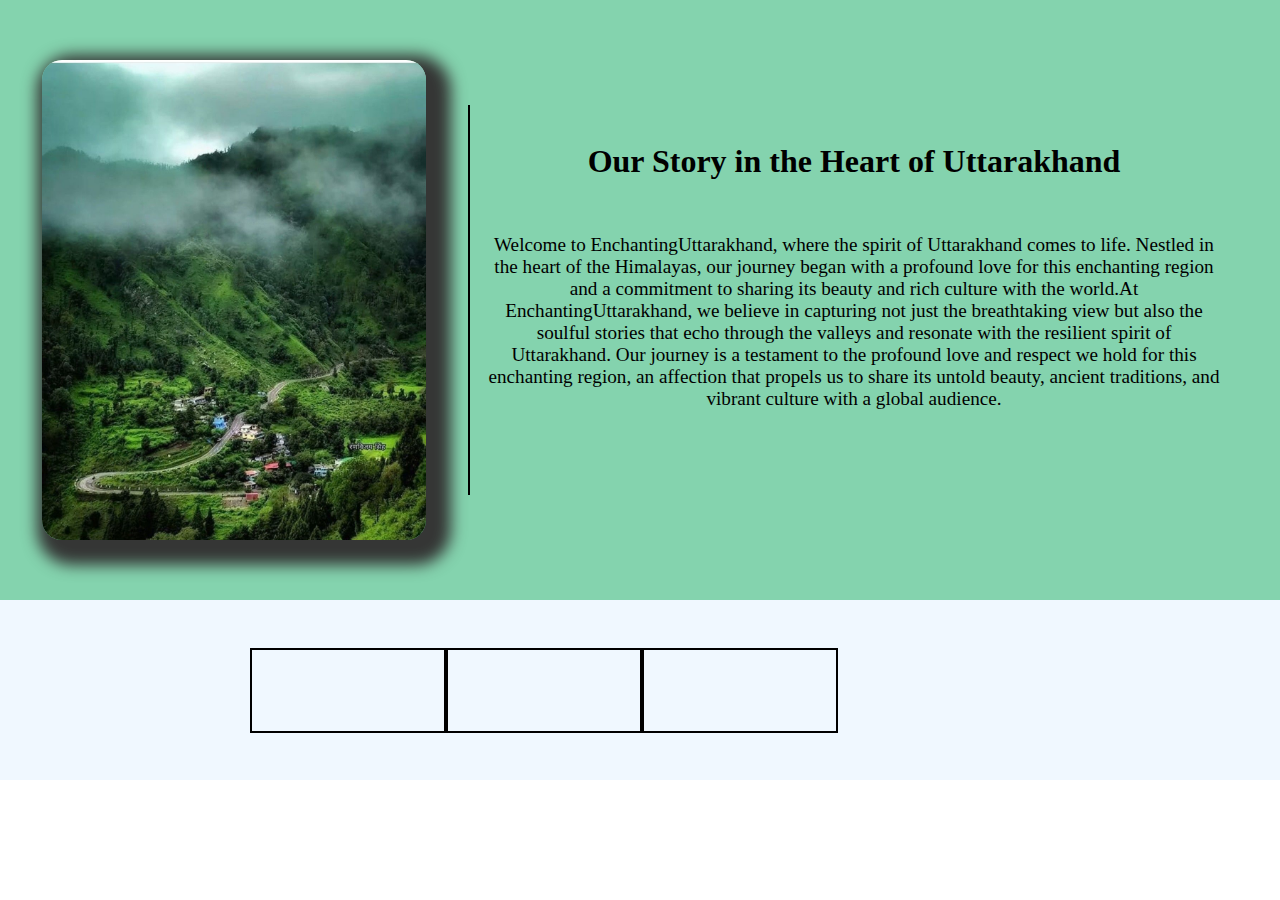
<file: about-us.html>
<!DOCTYPE html>
<html lang="en">
<head>
    <meta charset="UTF-8">
    <meta name="viewport" content="width=device-width, initial-scale=1.0">
    <title>Document</title>
    <link rel="stylesheet" href="about-us.css">
</head>
<body>
    <div class="content">
        <div class="content-img"></div>
        <div class="content-txt">
            <div class="content-txt1">Our Story in the Heart of Uttarakhand</div>
            <div class="content-txt2">Welcome to EnchantingUttarakhand, where the spirit of Uttarakhand comes to life. Nestled in the heart of the Himalayas, our journey began with a profound love for this enchanting region and a commitment to sharing its beauty and rich culture with the world.At EnchantingUttarakhand, we believe in capturing not just the breathtaking view but also the soulful stories that echo through the valleys and resonate with the resilient spirit of Uttarakhand. Our journey is a testament to the profound love and respect we hold for this enchanting region, an affection that propels us to share its untold beauty, ancient traditions, and vibrant culture with a global audience.</div>
        </div>
    </div>
    <div class="footer">
        <div class="footer-box"></div>
        <div class="footer-box"></div>
        <div class="footer-box"></div>
        <div class="footer-box last"></div>
    </div>
</body>
</html>
</file>
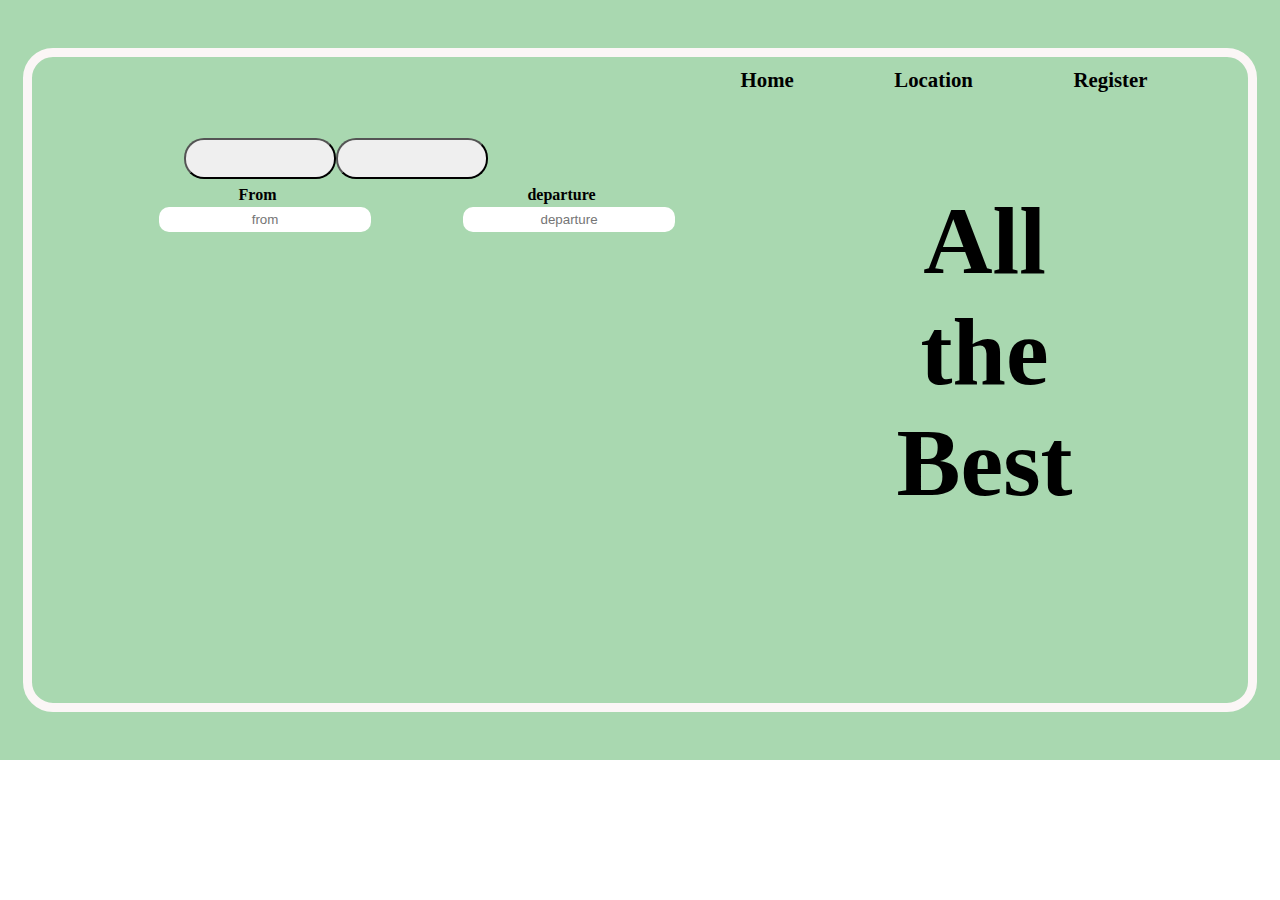
<file: departure.html>
<!DOCTYPE html>
<html lang="en">
<head>
    <meta charset="UTF-8">
    <meta name="viewport" content="width=device-width, initial-scale=1.0">
    <title>departure</title>
    <link rel="stylesheet" href="departure.css">
</head>
<body>
    <div class="bigbox">
        <div class="bigbox1">
            <div class="navbar">
                <div class="navbar-box">
                    <p>Home</p>
                    <p>Location</p>
                    <p>Register</p>
                </div>
            </div>

            <div class="btn">
                <button class="btn1 btnin"></button>
                <button class="btn2 btnin"></button>
            </div>

            <div class="content">
                <div class="con-form">
                    <div class="form-txt">
                        <p class="from-txt1">From</p>
                        <p class="dep-txt2">departure</p>
                    </div>

                    <div class="placeholder">
                        <input class="placeholderin" type="text" placeholder="from">
                        <input class="placeholderin" type="text" placeholder="departure">
                    </div>
                </div>
                <div class="con-hed">
                    <p>All</p>
                    <p class="con-hed-middle">the</p>
                    <p>Best</p>
                </div>
            </div>
        </div>
    </div>
</body>
</html>
</file>
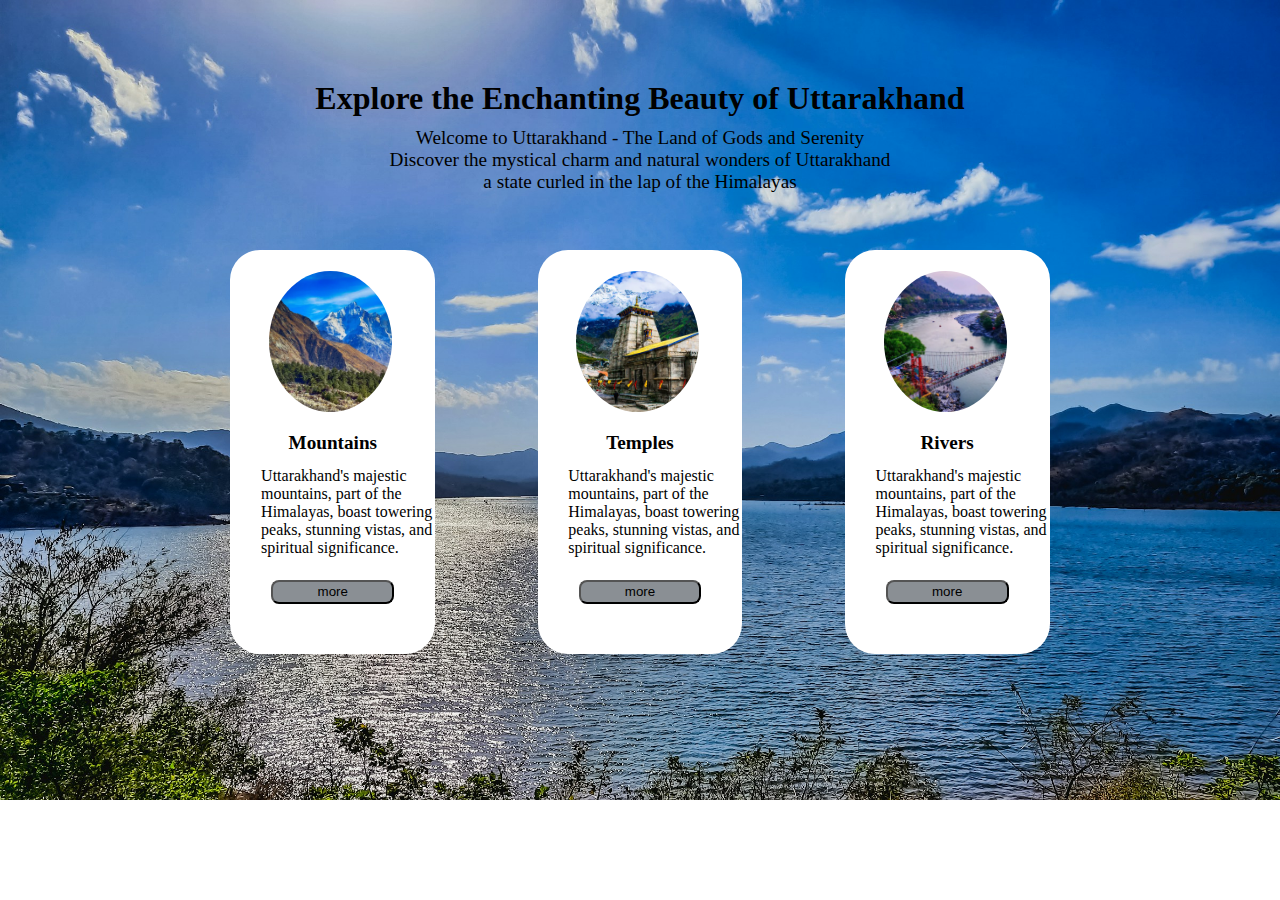
<file: destination.html>
<!DOCTYPE html>
<html lang="en">
<head>
    <meta charset="UTF-8">
    <meta name="viewport" content="width=device-width, initial-scale=1.0">
    <title>Destination</title>
    <link rel="stylesheet" href="destination.css">
    
</head>
<body>
    <div class="content">
        <div class="big-box">
            <div class="big-box1">
                <p class="box1-hed">Explore the Enchanting Beauty of Uttarakhand</p>
                <p class="box2-para">Welcome to Uttarakhand - The Land of Gods and Serenity</p>
                <p class="box2-para">Discover the mystical charm and natural wonders of Uttarakhand </p>
                <p class="box2-para">a state curled in the lap of the Himalayas</p>
    
            </div>
    
            <div class="big-box2">
                <div class="big2-box1 box">
                    <div class="box-image image1"></div>
                    <div class="box-txt">
                        <div class="box-txt-hed">Mountains</div>
                        <p class="box-txt-para">Uttarakhand's majestic mountains, part of the Himalayas, boast towering peaks, stunning vistas, and spiritual significance.</p>
                        <a href="more1.html"><button class='more'>more</button></a>
                    </div>
                </div>
                <div class="big2-box2 box">
                    <div class="box-image image2"></div>
                    <div class="box-txt">
                        <div class="box-txt-hed">Temples</div>
                        <p class="box-txt-para">Uttarakhand's majestic mountains, part of the Himalayas, boast towering peaks, stunning vistas, and spiritual significance.</p>
                        <a href="more2.html"><button class='more'>more</button></a>
                    </div>
                </div>
                <div class="big2-box3 box">
                    <div class="box-image image3"></div>
                    <div class="box-txt">
                        <div class="box-txt-hed">Rivers</div>
                        <p class="box-txt-para">Uttarakhand's majestic mountains, part of the Himalayas, boast towering peaks, stunning vistas, and spiritual significance.</p>
                        <a href="more3.html"><button class='more'>more</button></a>
                    </div>
                </div>
            </div>
        </div>
    </div>
</body>
</html>
</file>
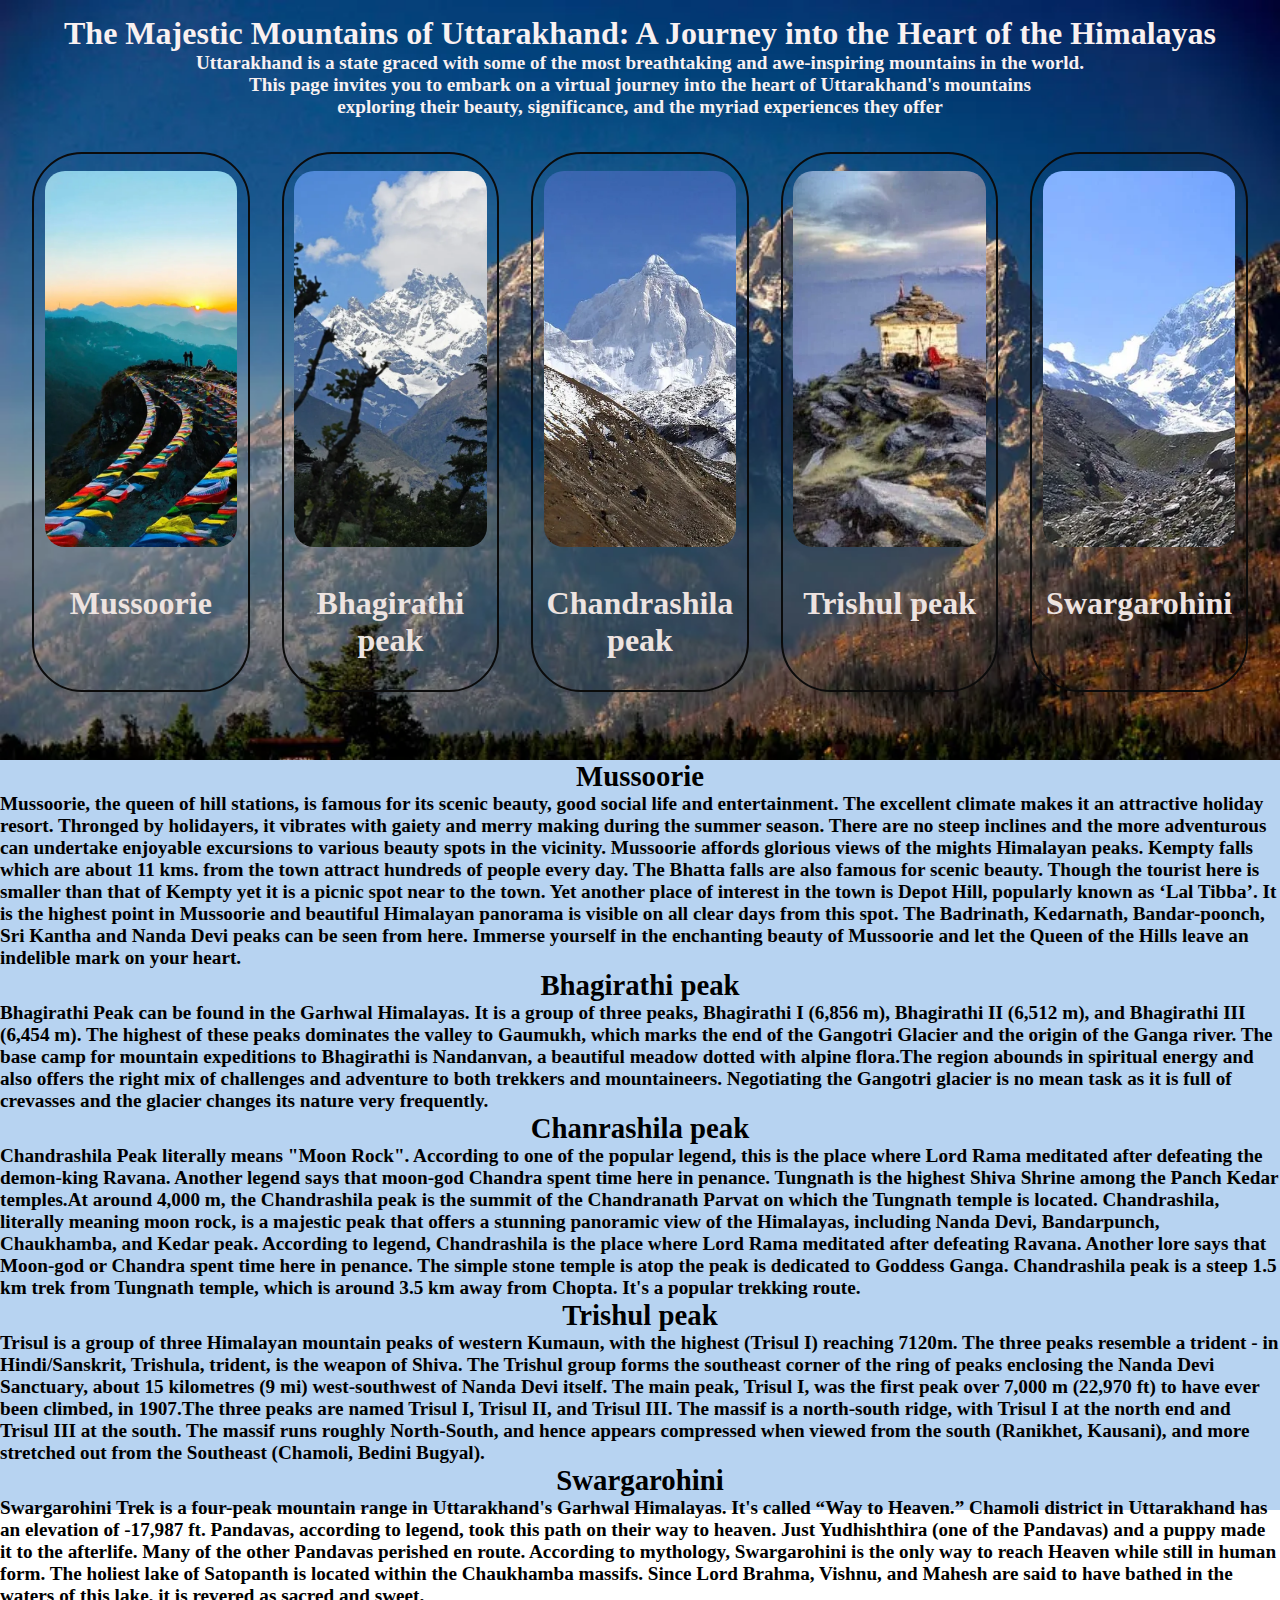
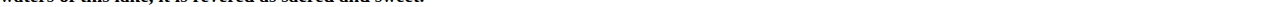
<file: more1.html>
<!DOCTYPE html>
<html lang="en">
<head>
    <meta charset="UTF-8">
    <meta name="viewport" content="width=device-width, initial-scale=1.0">
    <title>mountains</title>
    <link rel="stylesheet" href="more1.css">
</head>
<body>
    <div class="content">
        <div class="big-box1">
            <p>The Majestic Mountains of Uttarakhand: A Journey into the Heart of the Himalayas</p>
            <p class="para"> Uttarakhand is a state graced with some of the most breathtaking and awe-inspiring mountains in the world.</p>
            <p class="para"> This page invites you to embark on a virtual journey into the heart of Uttarakhand's mountains</p>
            <p class="para">exploring their beauty, significance, and the myriad experiences they offer</p>
        </div>
        <div class="big-box2">
            <div class="box2-box1 box">
                <div class="box1-img1 img"></div>
                <p>Mussoorie</p>
                
            </div>
            <div class="box2-box2 box">
                <div class="box1-img2 img"></div>
                <p>Bhagirathi peak</p>
            </div>
            <div class="box2-box3 box">
                <div class="box1-img3 img"></div>
                <p>Chandrashila peak</p>
            </div>
            <div class="box2-box4 box">
                <div class="box1-img4 img"></div>
                <p>Trishul peak</p>
            </div>
            <div class="box2-box5 box">
                <div class="box1-img5 img"></div>
                <p>Swargarohini</p>
            </div>
        </div>
    </div>
   <div class="big3-box hed">
    <div class="big3-box1 con">
        <p>
            <h1 id="h1">Mussoorie</h1>
            Mussoorie, the queen of hill stations, is famous for its scenic beauty, good social life and entertainment. The excellent climate makes it an attractive holiday resort. Thronged by holidayers, it vibrates with gaiety and merry making during the summer season. There are no steep inclines and the more adventurous can undertake enjoyable excursions to various beauty spots in the vicinity. Mussoorie affords glorious views of the mights Himalayan peaks. Kempty falls which are about 11 kms. from the town attract hundreds of people every day. The Bhatta falls are also famous for scenic beauty. Though the tourist here is smaller than that of Kempty yet it is a picnic spot near to the town. Yet another place of interest in the town is Depot Hill, popularly known as ‘Lal Tibba’. It is the highest point in Mussoorie and beautiful Himalayan panorama is visible on all clear days from this spot. The Badrinath, Kedarnath, Bandar-poonch, Sri Kantha and Nanda Devi peaks can be seen from here. Immerse yourself in the enchanting beauty of Mussoorie and let the Queen of the Hills leave an indelible mark on your heart.
        </p>
</div>
<div class="big3-box2 con">
        <p>
            <h2 id="h1">Bhagirathi peak</h2>
            Bhagirathi Peak can be found in the Garhwal Himalayas. It is a group of three peaks, Bhagirathi I (6,856 m), Bhagirathi II (6,512 m), and Bhagirathi III (6,454 m). The highest of these peaks dominates the valley to Gaumukh, which marks the end of the Gangotri Glacier and the origin of the Ganga river. The base camp for mountain expeditions to Bhagirathi is Nandanvan, a beautiful meadow dotted with alpine flora.The region abounds in spiritual energy and also offers the right mix of challenges and adventure to both trekkers and mountaineers. Negotiating the Gangotri glacier is no mean task as it is ​full of crevasses and the glacier changes its nature very frequently. 
        </p>
</div>
<div class="big3-box3 con">
        <p>
            <h3 id="h1">Chanrashila peak</h3>
            Chandrashila Peak literally means "Moon Rock". According to one of the popular legend, this is the place where Lord Rama meditated after defeating the demon-king Ravana. Another legend says that moon-god Chandra spent time here in penance. Tungnath is the highest Shiva Shrine among the Panch Kedar temples.At around 4,000 m, the Chandrashila peak is the summit of the Chandranath Parvat on which the Tungnath temple is located. Chandrashila, literally meaning moon rock, is a majestic peak that offers a stunning panoramic view of the Himalayas, including Nanda Devi, Bandarpunch, Chaukhamba, and Kedar peak. According to legend, Chandrashila is the place where Lord Rama meditated after defeating Ravana. Another lore says that Moon-god or Chandra spent time here in penance. The simple stone temple is atop the peak is dedicated to Goddess Ganga. Chandrashila peak is a steep 1.5 km trek from Tungnath temple, which is around 3.5 km away from Chopta. It's a popular trekking route.
        </p>
</div>
<div class="big3-box4 con">
    <p>
        <h4 id="h1">Trishul peak</h4>
        Trisul is a group of three Himalayan mountain peaks of western Kumaun, with the highest (Trisul I) reaching 7120m. The three peaks resemble a trident - in Hindi/Sanskrit, Trishula, trident, is the weapon of Shiva. The Trishul group forms the southeast corner of the ring of peaks enclosing the Nanda Devi Sanctuary, about 15 kilometres (9 mi) west-southwest of Nanda Devi itself. The main peak, Trisul I, was the first peak over 7,000 m (22,970 ft) to have ever been climbed, in 1907.The three peaks are named Trisul I, Trisul II, and Trisul III. The massif is a north-south ridge, with Trisul I at the north end and Trisul III at the south. The massif runs roughly North-South, and hence appears compressed when viewed from the south (Ranikhet, Kausani), and more stretched out from the Southeast (Chamoli, Bedini Bugyal).
    </p>
</div>
<div class="big3-box5 con">
    <p>
        <h4 id="h1">Swargarohini</h5>
            Swargarohini Trek is a four-peak mountain range in Uttarakhand's Garhwal Himalayas. It's called “Way to Heaven.” Chamoli district in Uttarakhand has an elevation of -17,987 ft. Pandavas, according to legend, took this path on their way to heaven. Just Yudhishthira (one of the Pandavas) and a puppy made it to the afterlife. Many of the other Pandavas perished en route. According to mythology, Swargarohini is the only way to reach Heaven while still in human form. The holiest lake of Satopanth is located within the Chaukhamba massifs. Since Lord Brahma, Vishnu, and Mahesh are said to have bathed in the waters of this lake, it is revered as sacred and sweet.
    </p>
</div>
   </div>



</body>
</html>
</file>
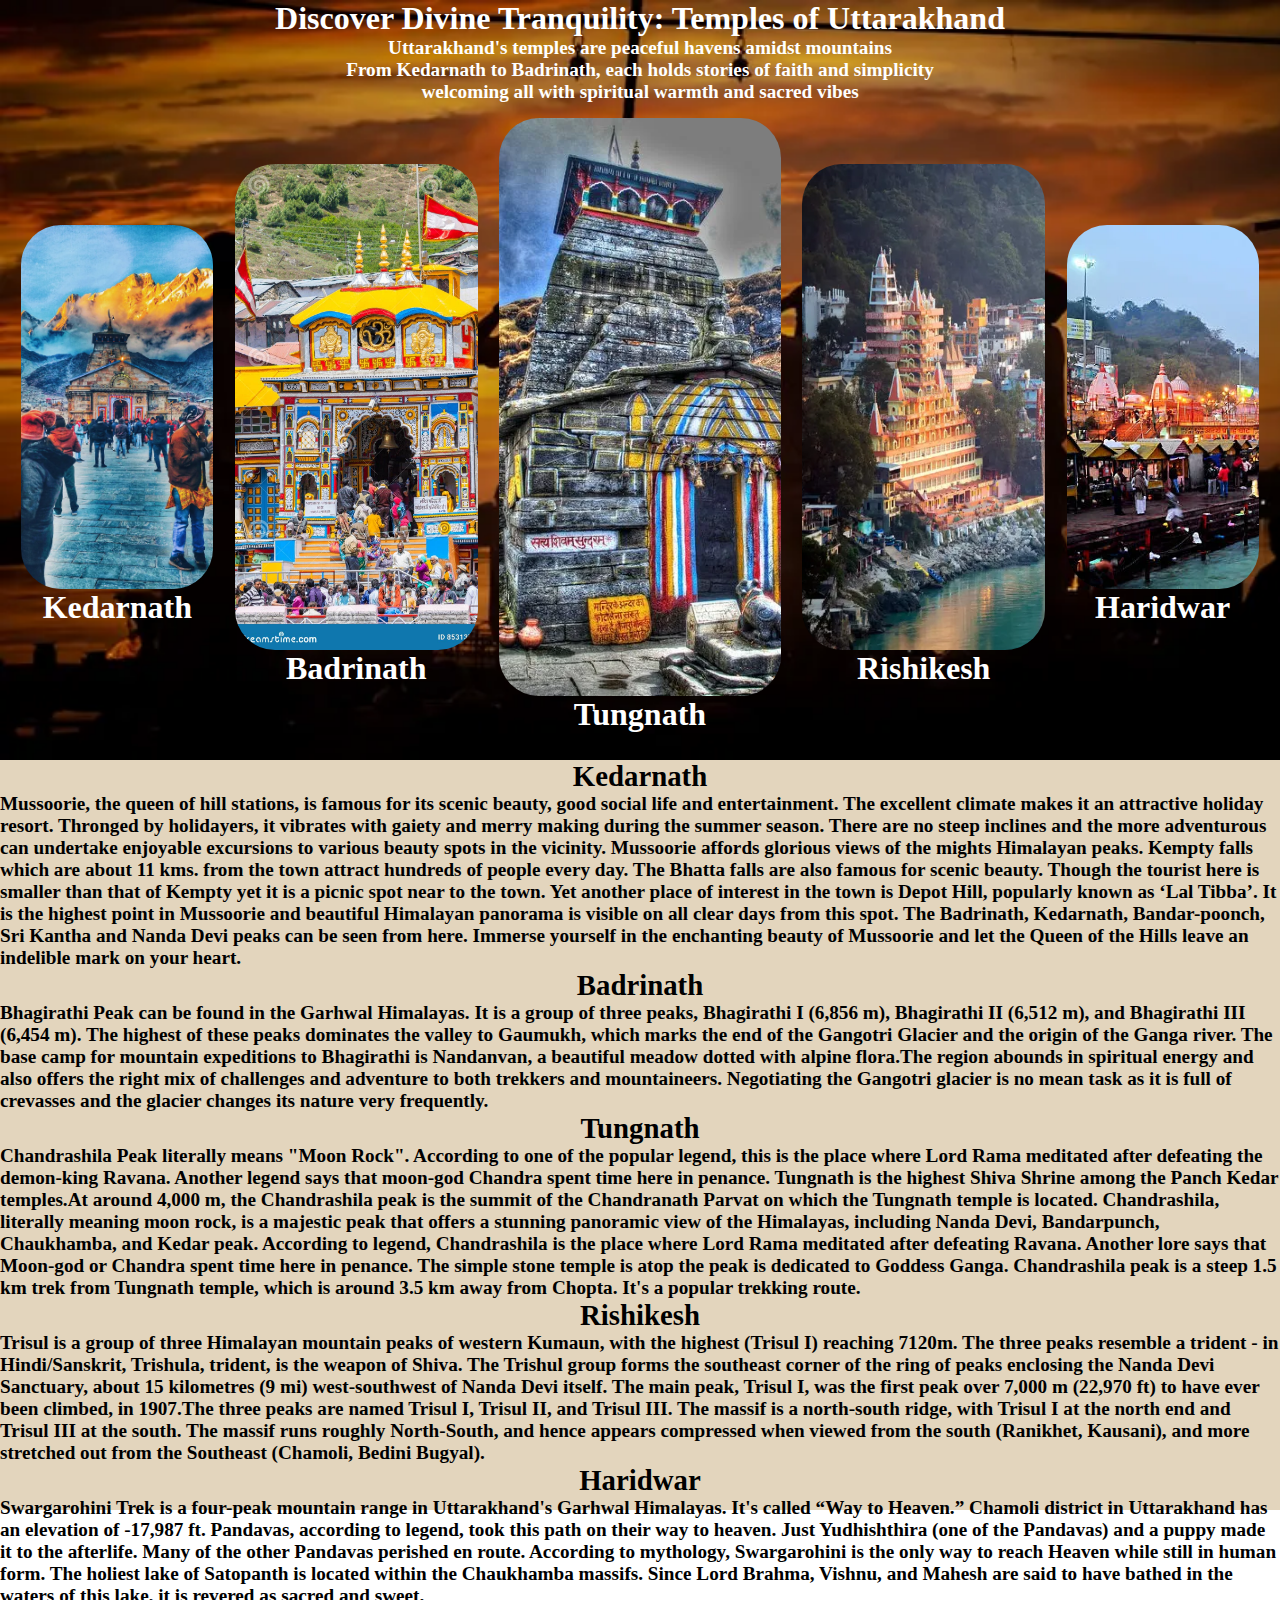
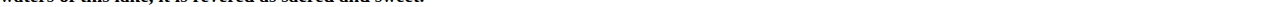
<file: more2.html>
<!DOCTYPE html>
<html lang="en">
<head>
    <meta charset="UTF-8">
    <meta name="viewport" content="width=device-width, initial-scale=1.0">
    <title>temples</title>
    <link rel="stylesheet" href="more2.css">
</head>
<body>
   
    <div class="content">
        <div class="big-box1">
            <p>Discover Divine Tranquility: Temples of Uttarakhand</p>
            <p class="para">Uttarakhand's temples are peaceful havens amidst mountains</p>
            <p class="para">From Kedarnath to Badrinath, each holds stories of faith and simplicity<p>
            <p class="para">welcoming all with spiritual warmth and sacred vibes</p>
        </div>
        <div class="big-box2">
            <div class="box2-box1 boxp">
                <div class="box1-img1 img"></div>
                <p>Kedarnath</p>
                
            </div>
            <div class="box2-box2 boxp">
                <div class="box1-img2 img"></div>
                <p>Badrinath</p>
            </div>
            <div class="box2-box3 boxp">
                <div class="box1-img3 img"></div>
                <p>Tungnath</p>
            </div>
            <div class="box2-box4 boxp">
                <div class="box1-img4 img"></div>
                <p>Rishikesh</p>
            </div>
            <div class="box2-box5 boxp">
                <div class="box1-img5 img"></div>
                <p>Haridwar</p>
            </div>
        </div>
    </div>
    <div class="big3-box hed">
        <div class="big3-box1 con">
            <p>
                <h1 id="h1">Kedarnath</h1>
                Mussoorie, the queen of hill stations, is famous for its scenic beauty, good social life and entertainment. The excellent climate makes it an attractive holiday resort. Thronged by holidayers, it vibrates with gaiety and merry making during the summer season. There are no steep inclines and the more adventurous can undertake enjoyable excursions to various beauty spots in the vicinity. Mussoorie affords glorious views of the mights Himalayan peaks. Kempty falls which are about 11 kms. from the town attract hundreds of people every day. The Bhatta falls are also famous for scenic beauty. Though the tourist here is smaller than that of Kempty yet it is a picnic spot near to the town. Yet another place of interest in the town is Depot Hill, popularly known as ‘Lal Tibba’. It is the highest point in Mussoorie and beautiful Himalayan panorama is visible on all clear days from this spot. The Badrinath, Kedarnath, Bandar-poonch, Sri Kantha and Nanda Devi peaks can be seen from here. Immerse yourself in the enchanting beauty of Mussoorie and let the Queen of the Hills leave an indelible mark on your heart.
            </p>
    </div>
    <div class="big3-box2 con">
            <p>
                <h2 id="h1">Badrinath</h2>
                Bhagirathi Peak can be found in the Garhwal Himalayas. It is a group of three peaks, Bhagirathi I (6,856 m), Bhagirathi II (6,512 m), and Bhagirathi III (6,454 m). The highest of these peaks dominates the valley to Gaumukh, which marks the end of the Gangotri Glacier and the origin of the Ganga river. The base camp for mountain expeditions to Bhagirathi is Nandanvan, a beautiful meadow dotted with alpine flora.The region abounds in spiritual energy and also offers the right mix of challenges and adventure to both trekkers and mountaineers. Negotiating the Gangotri glacier is no mean task as it is ​full of crevasses and the glacier changes its nature very frequently. 
            </p>
    </div>
    <div class="big3-box3 con">
            <p>
                <h3 id="h1">Tungnath</h3>
                Chandrashila Peak literally means "Moon Rock". According to one of the popular legend, this is the place where Lord Rama meditated after defeating the demon-king Ravana. Another legend says that moon-god Chandra spent time here in penance. Tungnath is the highest Shiva Shrine among the Panch Kedar temples.At around 4,000 m, the Chandrashila peak is the summit of the Chandranath Parvat on which the Tungnath temple is located. Chandrashila, literally meaning moon rock, is a majestic peak that offers a stunning panoramic view of the Himalayas, including Nanda Devi, Bandarpunch, Chaukhamba, and Kedar peak. According to legend, Chandrashila is the place where Lord Rama meditated after defeating Ravana. Another lore says that Moon-god or Chandra spent time here in penance. The simple stone temple is atop the peak is dedicated to Goddess Ganga. Chandrashila peak is a steep 1.5 km trek from Tungnath temple, which is around 3.5 km away from Chopta. It's a popular trekking route.
            </p>
    </div>
    <div class="big3-box4 con">
        <p>
            <h4 id="h1">Rishikesh</h4>
            Trisul is a group of three Himalayan mountain peaks of western Kumaun, with the highest (Trisul I) reaching 7120m. The three peaks resemble a trident - in Hindi/Sanskrit, Trishula, trident, is the weapon of Shiva. The Trishul group forms the southeast corner of the ring of peaks enclosing the Nanda Devi Sanctuary, about 15 kilometres (9 mi) west-southwest of Nanda Devi itself. The main peak, Trisul I, was the first peak over 7,000 m (22,970 ft) to have ever been climbed, in 1907.The three peaks are named Trisul I, Trisul II, and Trisul III. The massif is a north-south ridge, with Trisul I at the north end and Trisul III at the south. The massif runs roughly North-South, and hence appears compressed when viewed from the south (Ranikhet, Kausani), and more stretched out from the Southeast (Chamoli, Bedini Bugyal).
        </p>
    </div>
    <div class="big3-box5 con">
        <p>
            <h4 id="h1">Haridwar</h5>
                Swargarohini Trek is a four-peak mountain range in Uttarakhand's Garhwal Himalayas. It's called “Way to Heaven.” Chamoli district in Uttarakhand has an elevation of -17,987 ft. Pandavas, according to legend, took this path on their way to heaven. Just Yudhishthira (one of the Pandavas) and a puppy made it to the afterlife. Many of the other Pandavas perished en route. According to mythology, Swargarohini is the only way to reach Heaven while still in human form. The holiest lake of Satopanth is located within the Chaukhamba massifs. Since Lord Brahma, Vishnu, and Mahesh are said to have bathed in the waters of this lake, it is revered as sacred and sweet.
        </p>
    </div>
       </div>

</body>
</html>
</file>
<file: about-us.css>
*{
    margin: 0px;
    padding: 0px;
}

.content{
    width: 100%;
    height: 600px;
    background-color: rgb(132, 211, 174);
    display: flex;
    align-items: center;
    justify-content: space-evenly;

}

.content-img{
    height: 80%;
    width: 30%;
    background-image: url("./img2.jpg");
    background-size: cover;
    border-radius: 20px;
    box-shadow: 10px 10px 15px 15px rgb(53, 54, 53);
}

.content-txt{
    height: 65%;
    width: 60%;
    border-left: 2px solid black;
}

.content-txt1{
    font-size: 2rem;
    font-family: cursive;
    text-align: center;
    color: black;
    font-weight: 700;
    margin: 5% 0% 5% 0%;

}


.content-txt2{
    font-size: 1.2rem;
    font-family: cursive;
    text-align: center;
    padding: 15px;

}

.footer{
    height: 180px;
    width: 100%;
    background-color:aliceblue;
    display: flex;
    align-items: center;
    justify-content: center;
}

.footer-box{
    height: 45%;
    width: 15%;
    border: 2px solid black;

}

.last {
    border: none;
}
</file>
<file: departure.css>
*{
    margin: 0px;
    padding: 0px;
}

.bigbox{
    height: 760px;
    width: 100%;
    background-color: rgba(126, 197, 137, 0.668);
    display: flex;
    justify-content: center;
    align-items: center;
}

.bigbox1{
    height: 85%;
    width: 95%;
    border: 9px solid rgb(251, 246, 246);
    border-radius: 30px;
}

.navbar{
    height: 8%;
    width: 100%;
}

.navbar-box{
    height: 90%;
    width: 50%;
    float: right;
    display: flex;
    justify-content: space-evenly;
    align-items: center;
    font-size: 1.3rem;
    font-weight: 700;
}

.navbar-box p:hover{
    text-decoration: underline;
    color: gray;
    cursor: pointer;
}

.btn{
    height: 8%;
    width: 50%;
    margin-top: 2%;
    display: flex;
    justify-content: center;
    align-items: center;
}

.btnin{
    height: 80%;
    width: 25%;
    border-radius: 20px;
}

.btnin:hover{
    background-color: rgba(197, 197, 234, 0.996);
    cursor: pointer;
}

.content{
    height: 60%;
    width: 100%;
    display: flex;
    justify-content: space-evenly;
}

.con-form{
    height: 90%;
    width: 50%;
}

.con-hed{
    height: 90%;
    width: 30%;
}

.con-hed p{
    font-size: 6rem;
    font-weight: 900;
    text-align: center;
    font-family: Cambria, Cochin, Georgia, Times, 'Times New Roman', serif;
}

.con-hed-middle {
    font-size: 10px;
}

.form-txt{
    height: 6%;
    width: 100%;
    display: flex;
    justify-content:space-around;
    align-items: center;
    font-weight: 700;
}

.placeholder{
    height: 8%;
    width: 100%;
    display: flex;
    justify-content:space-around;
    align-items: center;
}

.placeholderin{
    height: 90%;
    width: 35%;
    border-radius: 10px;
    text-align: center;
    border: none;
}

.placeholderin:hover {
    background-color: rgb(213, 213, 213);
}
</file>
<file: destination.css>
*{
    margin: 0px;
    padding: 0px;
}

.content{
    height: 800px;
    width: 100%;
    background-color: rgb(158, 196, 224);
    background-image: url("destination-bg2.jpg");
    background-size: cover;
    display: flex;
    align-items: center;
    justify-content: center;
}

.big-box {
    height: 80%;
    width: 80%;

}
  
.big-box1{
    height: 20%;
    width: 100%;
}

.box1-hed{
    font-size: 2rem;
    font-weight: 700;
    text-align: center;
    margin-bottom: 10px;
}

.box2-para{
    font-size: 1.2rem;
    text-align: center;
}

.big-box2{
    height: 70%;
    width: 100%;
    margin-top: 20px;
    display: flex;
    align-items: center;
    justify-content: space-evenly;
}

.box{
    height: 90%;
    width: 20%;
    border-radius: 30px;
    background-color: rgb(255, 255, 255);
}

.box-image{
    height: 35%;
    width: 60%;
    border-radius: 50%;
    margin: 10% 19%;
}

.image1 {
    height: 35%;
    width: 60%;
    background-image: url("mountains.webp");
    background-size: cover;
}

.image2 {
    height: 35%;
    width: 60%;
    background-image: url("temple.webp");
    background-size: cover;
    
}

.image3 {
    height: 35%;
    width: 60%;
    background-image: url("ganga.webp");
    background-size: cover;
}

.box-txt{
    height: 50%;
    width: 100%;
}

.box-txt-hed {
    font-size: 1.2rem;
    font-weight: 700;
    text-align: center;
}

.box-txt-para {
    height: 50%;
    width: 85%;
    margin: 6% 15%;
}

.more{
    height: 12%;
    width: 60%;
    background-color: rgb(138, 143, 148);
    border-radius: 8px;
    margin-left: 20%;
}

.more:hover {
    background-color: rgb(203, 202, 202);
}
</file>
<file: more1.css>
*{
    margin: 0px;
    padding: 0px;
    box-sizing: border-box;
}

.content{
    background-color: rgb(158, 240, 189);
    height: 760px;
    width: 100%;
    background-image: url("bgimg7.webp");
    background-size: cover;
}

.big-box1{
    height: 20%;
    width: 100%;
    text-align: center;
    font-size: 2rem;
    font-weight: 700;
    padding-top: 15px;
    color: rgb(249, 241, 241);
    
}

.para{
    font-size: 1.2rem;
}

.big-box2{
    height: 79%;
    width: 100%;
    display: flex;
    justify-content: space-evenly; 
    
   
}


.box{
    height: 90%;
    width: 17%;
    border: 2px solid rgb(11, 11, 11);
    border-radius: 50px;
    
}

.img{
    height: 70%;
    width: 90%;
    margin: 8% 0% 18% 5%;
    border-radius: 20px;
}

.box1-img1 {
    background-image: url("img5.webp");
    height: 70%;
    width: 90%;
    background-size: cover;
}

.box p{
    font-size: 2rem;
    font-weight: 700;
    text-align: center;
    margin-top: 7%;
    color: rgb(237, 227, 224);
}

.box1-img2 {
    background-image: url("swargarohini.webp");
    height: 70%;
    width: 90%;
    background-size: cover;
}

.box1-img3 {
    background-image: url("Bhagirathi\ \(1\).webp");
    height: 70%;
    width: 90%;
    background-size: cover;
}

.box1-img4{
    background-image: url("chandrashila.webp");
    height: 70%;
    width: 90%;
    background-size: cover;
}


.box1-img5{
    background-image: url("Swargrohini.webp");
    height: 70%;
    width: 90%;
    background-size: cover;
}

.hed{
    height: 750px;
    width: 100%;
    background-color: rgb(183, 211, 241);
}

.con{
    font-size: 1.2rem;
    font-weight: 700;
}

#h1{
    font-size: 1.8rem;
    font-weight: 700;
    text-align: center;
}
</file>
<file: more2.css>
*{
    margin: 0px;
    padding: 0px;
}

.content{
    height: 760px;
    width: 100%;
   background-color: rgb(170, 239, 239);
   background-image: url("templebg.webp");
   background-size: cover;
   
}

.big-box1{ 
    height: 20%px;
    width: 100%;
    font-size: 2rem;
    font-weight: 700;
    text-align: center;
    color: white;

}

.para{
    font-size: 1.2rem;
    color: white;
}

.big-box2{
    height: 80%;
    width: 100%;
    align-items: center;
    display: flex;
    justify-content: space-evenly; 
    
}

.box2-box1{
    height: 60%;
    width: 15%;
    
}

.box2-box2{
    height: 80%;
    width: 19%;
    
}

.box2-box3{
    height: 95%;
    width: 22%;
    
}

.box2-box4{
    height: 80%;
    width: 19%;
   
}

.box2-box5{
    height: 60%;
    width: 15%;
   
}

.box2-box1:hover{
    height: 67%;
    width: 18%;
    transition: 1s;
}

.box2-box2:hover{
    height: 87%;
    width: 20%;
    transition: 1s;
}

.box2-box3:hover{
    height: 97%;
    width: 25%;
    transition: 1s;
}

.box2-box4:hover{
    height: 87%;
    width: 20%;
    transition: 1s;
}

.box2-box5:hover{
    height: 67%;
    width: 18%;
    transition: 1s;
}
.box1-img1{
    background-image: url("kedarnath.webp");
    height: 100%;
    width: 100%;
    background-size: cover;
    border-radius: 40px;
}

.box1-img2{
    background-image: url("badrinath1.jpg");
    height: 100%;
    width: 100%;
    background-size: cover;
    border-radius: 40px;
}

.box1-img3{
    background-image: url("tungnath.webp");
    height: 100%;
    width: 100%;
    background-size: cover;
    border-radius: 40px;
}

.box1-img4{
    background-image: url("rishikesh.webp");
    height: 100%;
    width: 100%;
    background-size: cover;
    border-radius: 40px;
}

.box1-img5{
    background-image: url("haridwar.webp");
    height: 100%;
    width: 100%;
    background-size: cover;
    border-radius: 40px;
}

.boxp{
    font-size: 2rem;
    text-align: center;
    font-weight: 700;
    color: white;
}

.hed{
    height: 750px;
    width: 100%;
    background-color: rgb(227, 213, 189);
}

.con{
    font-size: 1.2rem;
    font-weight: 700;
}

#h1{
    font-size: 1.8rem;
    font-weight: 700;
    text-align: center;
}
</file>
